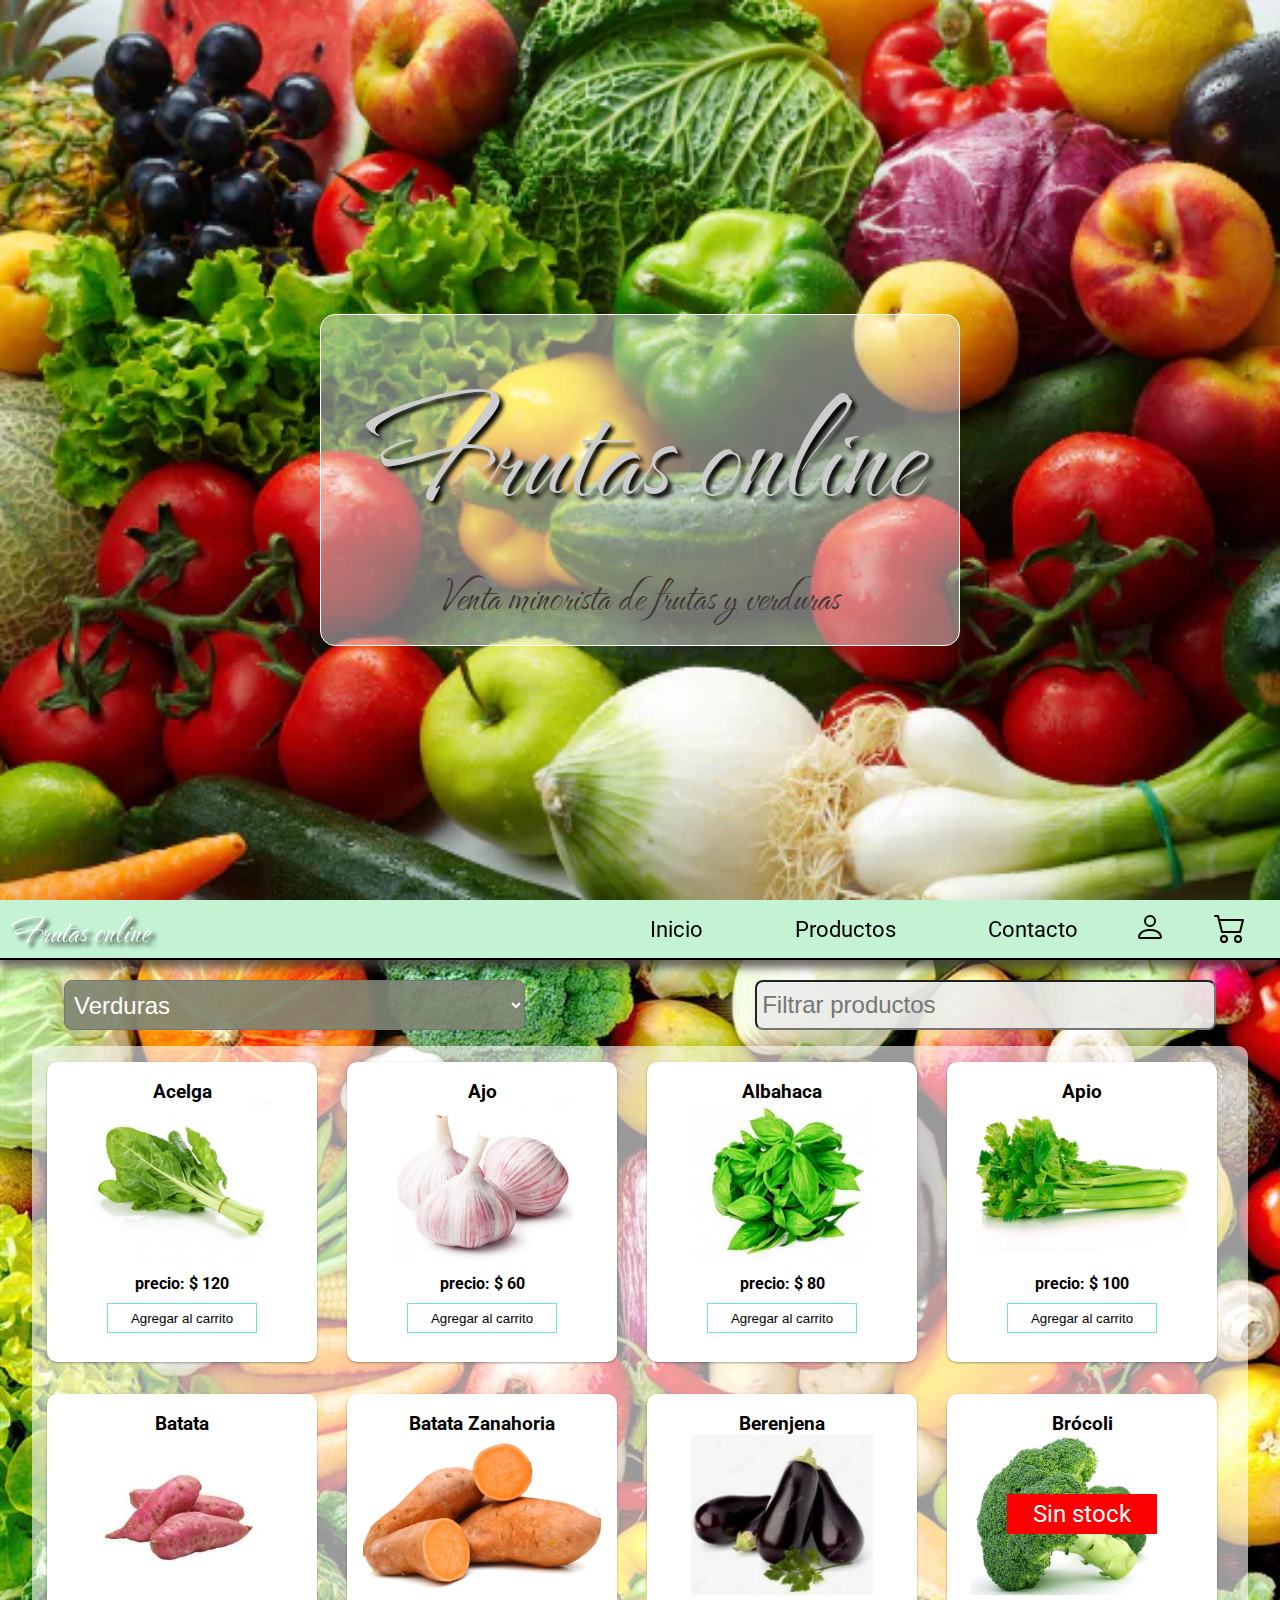
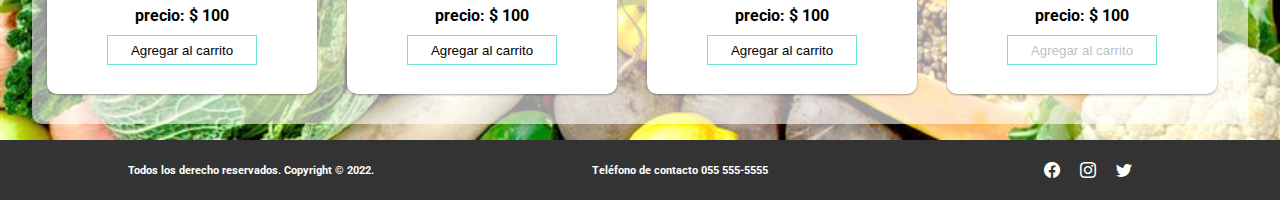
<file: index.html>
<!DOCTYPE html>
<html lang="es">
  <head>
    <meta charset="UTF-8" />
    <meta http-equiv="X-UA-Compatible" content="IE=edge" />
    <meta name="viewport" content="width=device-width, initial-scale=1.0" />
    <link rel="shortcut icon" href="./img/favicon.png">
    <link rel="preconnect" href="https://fonts.googleapis.com" />
    <link rel="preconnect" href="https://fonts.gstatic.com" crossorigin />
    <link
      href="https://fonts.googleapis.com/css2?family=Roboto:wght@400;700&family=The+Nautigal:wght@700&display=swap"
      rel="stylesheet"
    />
    <link
      rel="stylesheet"
      href="https://cdn.jsdelivr.net/npm/bootstrap-icons@1.7.2/font/bootstrap-icons.css"
    />
    <link rel="stylesheet" href="./style.css" />
    <title>Frutas online</title>
  </head>
  <body>
    <header id="header">
      <nav class="navbar">
        <div class="logo">Frutas online</div>
        <div class="barraMenu">
          <ul class="enlaces-menu">
            <li><a href="#main">Inicio</a></li>
            <li><a href="#productos">Productos</a></li>
            <li><a href="contacto.html">Contacto</a></li>
          </ul>

          <div class="menuIcons">
            <div id="iconoUser"></div>
            <a href="login.html" id="iconoLogin">
              <svg
                xmlns="http://www.w3.org/2000/svg"
                width="32"
                height="32"
                viewBox="0 0 16 16"
              >
                <path
                  d="M8 8a3 3 0 1 0 0-6 3 3 0 0 0 0 6zm2-3a2 2 0 1 1-4 0 2 2 0 0 1 4 0zm4 8c0 1-1 1-1 1H3s-1 0-1-1 1-4 6-4 6 3 6 4zm-1-.004c-.001-.246-.154-.986-.832-1.664C11.516 10.68 10.289 10 8 10c-2.29 0-3.516.68-4.168 1.332-.678.678-.83 1.418-.832 1.664h10z"
                />
              </svg>
            </a>
            <a href="" id="iconoCarrito">
              <div class="contenedor-icono-carrito">
                <svg
                  xmlns="http://www.w3.org/2000/svg"
                  width="32"
                  height="32"
                  viewBox="0 0 16 16"
                >
                  <path
                    d="M0 2.5A.5.5 0 0 1 .5 2H2a.5.5 0 0 1 .485.379L2.89 4H14.5a.5.5 0 0 1 .485.621l-1.5 6A.5.5 0 0 1 13 11H4a.5.5 0 0 1-.485-.379L1.61 3H.5a.5.5 0 0 1-.5-.5zM3.14 5l1.25 5h8.22l1.25-5H3.14zM5 13a1 1 0 1 0 0 2 1 1 0 0 0 0-2zm-2 1a2 2 0 1 1 4 0 2 2 0 0 1-4 0zm9-1a1 1 0 1 0 0 2 1 1 0 0 0 0-2zm-2 1a2 2 0 1 1 4 0 2 2 0 0 1-4 0z"
                  />
                </svg>
                <div id="num-items"></div>
              </div>
            </a>
          </div>

          <button class="burger" type="button">
            <span class="br-1"></span>
            <span class="br-2"></span>
            <span class="br-3"></span>
          </button>
        </div>
      </nav>
    </header>
    <main id="main">
      <div class="box-text">
        <h1>Frutas online</h1>
        <h3>Venta minorista de frutas y verduras</h3>
      </div>
    </main>
    <section id="productos">
      <div class="barra-filtros">
        <select id="select">
          <option value="Verduras" selected>Verduras</option>
          <option value="Frutas">Frutas</option>
        </select>
        <input type="search" id="filtro" placeholder="Filtrar productos" />
      </div>
      <div id="grid-productos" class="grid-fluid"></div>
    </section>
    <section class="contenedor-carrito">
      <div class="carrito">
        <h2 class="titulo-carrito">Carrito de compras</h2>
        <div class="headerCarrito">
          <h3>Items</h3>
          <h3>Cantidad</h3>
          <h3>Precio</h3>
          <h3>Total</h3>
        </div>
        <div id="itemsCarrito"></div>
        <div id="footerCarrito"></div>
      </div>
    </section>
    <footer>
      <a href="#header">Ir a inicio</a>
      <div class="footer-text">
        <h6>Todos los derecho reservados. Copyright © 2022.</h6>
        <h6>Teléfono de contacto 055 555-5555</h6>
      </div>
      <div class="footer_social">
        <a href="" target="_blank"><i class="bi bi-facebook"></i></a>
        <a href="" target="_blank"><i class="bi bi-instagram"></i></a>
        <a href="" target="_blank"><i class="bi bi-twitter"></i></a>
      </div>
    </footer>

    <template id="template-card">
      <article class="product-card">
        <h3></h3>
        <img />
        <div class="sinStock">Sin stock</div>
        <div class="card-info">
          <h4></h4>
          <button class="btn">Agregar al carrito</button>
        </div>
      </article>
    </template>

    <template id="template-carrito">
      <div class="row-carrito">
        <img />
        <h3 id="item"></h3>
        <div><input type="number" id="inputCantidad" min="0" /></div>
        <h4>$<span>precio</span></h4>
        <h3>$ <span>total</span></h3>
      </div>
    </template>

    <template id="template-footer">
      <div class="footer-linea1">
        <h4>Total carrito</h4>
        <div class="nCantidad"></div>
        <button class="btn-vaciar">Vaciar carrito</button>
        <h3 class="totalCarrito">$ <span>total</span></h3>
      </div>
      <div class="footer-linea2">
        <button class="btn-footer" id="btnContinuar">
          Continuar comprando
        </button>
        <button class="btn-footer" id="btnComprar">Terminar compra</button>
      </div>
    </template>

    <section class="modal">
      <div class="modalContainer">
        <img src="./img/success.svg" class="modalImg" />
        <h2 class="modalTitle"></h2>
        <button class="modalClose">Aceptar</button>
      </div>
    </section>
    <script src="./app.js" type="module"></script>
  </body>
</html>
</file>
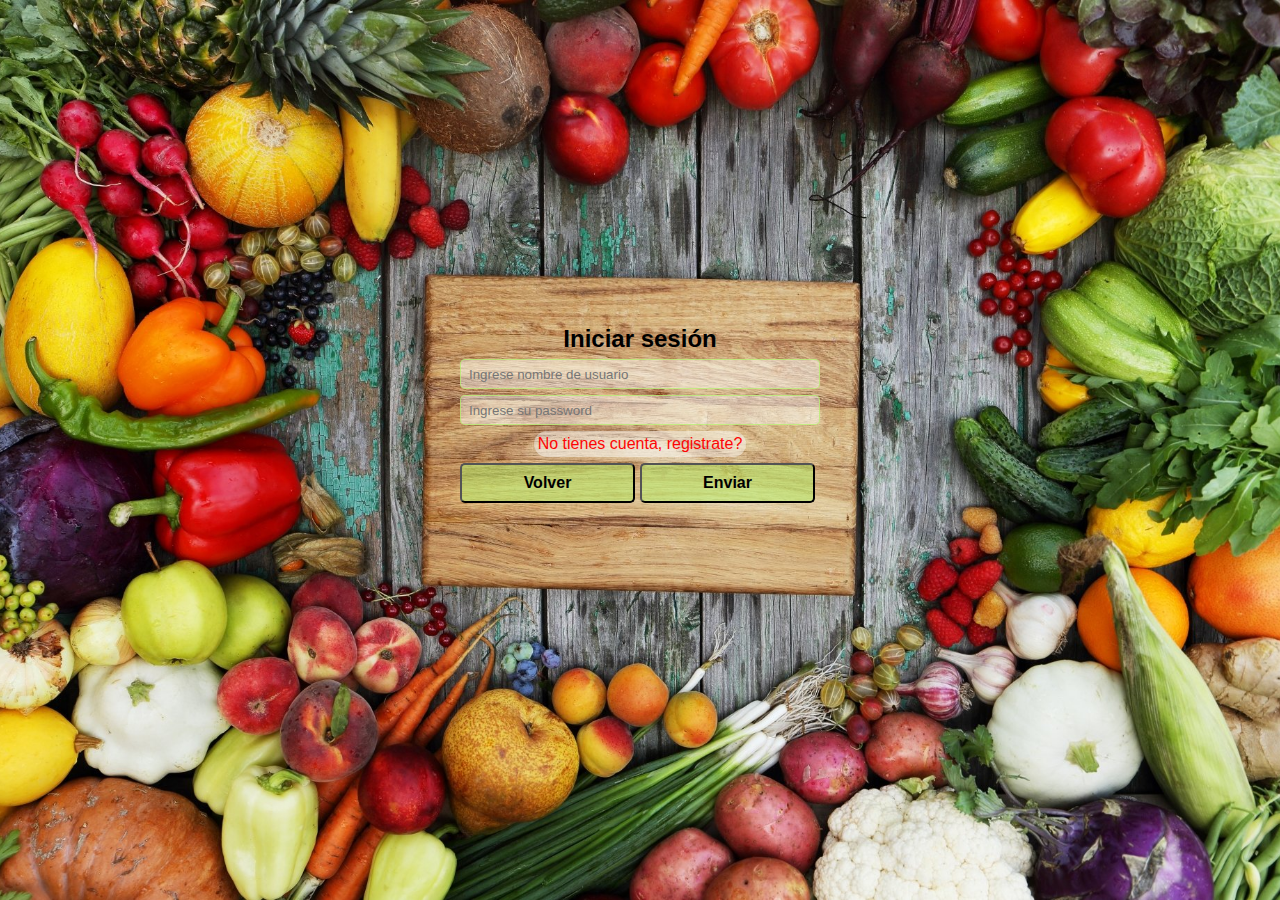
<file: login.html>
<!DOCTYPE html>
<html lang="es">
  <head>
    <title></title>
    <meta charset="UTF-8" />
    <meta name="viewport" content="width=device-width, initial-scale=1" />
    <link rel="shortcut icon" href="./img/favicon.png">
    <link href="./login.css" rel="stylesheet" />
  </head>
  <body>
    <div id="form">
      <h1 id="titulo">Iniciar sesión</h1>
      <input
        type="text"
        id="userNombre"
        placeholder="Ingrese nombre de usuario"
        autocomplete="off"
      />
      <input type="password" id="password" placeholder="Ingrese su password" />
      <input
        type="password"
        id="RepetirPassword"
        placeholder="Repita su password"
      />
      <button id="enlaceRegistro">No tienes cuenta, registrate?</button>
      <div class="btns">
        <button id="btnVolver" class="btn">Volver</button>
        <button id="btnEnviar" class="btn">Enviar</button>
      </div>
      <p id="toast">mensaje</p>
    </div>

    <section class="modal">
      <div class="modalContainer">
        <img src="./img/error.svg" class="modalImg" />
        <h2 class="modalTitle"></h2>
        <button class="modalClose">Aceptar</button>
      </div>
    </section>

    <script src="./login.js" type="module"></script>
  </body>
</html>
</file>
<file: style.css>
html {
  box-sizing: border-box;
  font-family: "Roboto", sans-serif;
  scroll-behavior: smooth;
  --mostarDesplegable: polygon(0 0, 100% 0, 100% 100%, 0 100%);
  --ocultarDesplegable: polygon(0 0, 100% 0, 100% 0, 0 0);
}

*,
*::after,
*::before {
  margin: 0;
  padding: 0;
  box-sizing: inherit;
}

body {
  width: 100%;
  min-height: 100vh;
  display: flex;
  flex-direction: column;
  overflow: hidden;
}

.navbar {
  position: fixed;
  width: 100%;
  height: 110px;
  background-color: rgb(195, 243, 211);
  border-bottom: 2px solid #000;
  display: flex;
  flex-direction: column;
  justify-content: space-between;
  box-shadow: -3px 10px 8px -2px rgba(68, 60, 60, 0.75);
}

.barraMenu {
  width: 100%;
  position: relative;
  display: flex;
  justify-content: space-around;
  align-items: center;
}

.burger {
  display: block;
  background-color: transparent;
  cursor: pointer;
  border: none;
  margin: 0;
  padding: 3px;
  transition: 0.2s 0.1s;
}

.burger span {
  background-color: #000000;
  display: block;
  height: 3px;
  width: 28px;
  margin: 5px auto;
  border-radius: 2px;
}
.enlaces-menu {
  display: none;
  background-color: rgba(255, 255, 255, 0.9);
  width: 95%;
  position: absolute;
  top: 55px;
  right: 8px;
  border: 1px solid #000;
  border-radius: 6px;
  text-align: center;
}

.enlaces-menu a {
  display: block;
  width: 100%;
  padding: 20px 0;
  text-decoration: none;
  font-size: 1.6rem;
  color: #000;
}

.menuIcons {
  width: 50%;
  margin-bottom: 10px;
  display: flex;
  justify-content: space-around;
  align-items: center;
}

svg {
  margin-right: 20px;
}

svg:hover {
  fill: rgb(214, 33, 33);
}

#iconoUser {
  width: 40px;
  height: 40px;
  background-color: rgba(60, 60, 134, 0.561);
  border-radius: 50%;
  color: white;
  text-transform: uppercase;
  font-size: 1.5rem;
  text-align: center;
  line-height: 40px;
}

.contenedor-icono-carrito {
  position: relative;
}

#num-items {
  width: 25px;
  height: 25px;
  background-color: red;
  color: white;
  z-index: 100;
  border-radius: 50%;
  position: absolute;
  top: -8px;
  left: 15px;
  text-align: center;
  line-height: 25px;
}

#main {
  width: 100%;
  height: 100vh;
  padding-top: 60px;
  background-image: url(./img/frutas-verduras.webp);
  background-repeat: no-repeat;
  background-size: cover;
  display: flex;
  justify-content: center;
  align-items: center;
}

h1,
.logo {
  font-family: "The Nautigal", cursive;
  font-weight: 400;
  text-shadow: 4px 4px 4px #000000;
}

h1 {
  background-color: #6be4d450;
  color: rgb(206, 205, 205);
  margin: 10px;
  border-radius: 30px;
  font-size: 6rem;
  padding: 10px;
  text-align: center;
}

.logo {
  width: 100%;
  height: 50px;
  background-color: rgba(0, 0, 0, 0.15);
  color: #fff;
  font-size: 2.5rem;
  text-align: center;
}

.box-text {
  display: flex;
  flex-direction: column;
  justify-content: center;
  align-items: center;
}

.box-text h3 {
  font-family: "The Nautigal", cursive;
  color: #fff;
  font-size: 2rem;
  font-weight: 400;
}

#productos {
  width: 100%;
  height: 62.5vh;
  background-image: url(./img/fruta_verdura2.jpg);
  background-repeat: no-repeat;
  background-size: cover;
  display: flex;
  flex-direction: column;
  justify-content: center;
  align-items: center;
}

.barra-filtros {
  width: 100%;
  display: flex;
  padding: 0 2px;
  justify-content: space-between;
  align-items: flex-end;
}

#select,
#filtro {
  padding-left: 5px;
  width: 48%;
  height: 50px;
  font-size: 1rem;
  background-color: rgba(128, 134, 115, 0.918);
  color: #fff;
  border-radius: 8px;
}

#filtro {
  background-color: rgba(236, 236, 236, 0.918);
  color: #000;
}

.grid-fluid {
  background-color: rgba(255, 255, 255, 0.6);
  margin: 1rem auto;
  max-width: 95%;
  border-radius: 10px;
  display: grid;
  grid-template-columns: repeat(auto-fit, minmax(280px, 1fr));
  overflow: auto;
}

.product-card {
  position: relative;
  background-color: white;
  margin: 1rem auto;
  padding: 1rem;
  width: 80%;
  height: 300px;
  border-radius: 10px;
  box-shadow: rgba(0, 0, 0, 0.12) 0px 1px 3px, rgba(0, 0, 0, 0.24) 0px 1px 2px;
  display: flex;
  flex-direction: column;
  justify-content: center;
  align-items: center;
}
.product-card:hover {
  background-color: rgba(255, 255, 255, 0.8);
  box-shadow: rgba(14, 30, 37, 0.12) 0px 2px 4px 0px,
    rgba(14, 30, 37, 0.32) 0px 2px 16px 0px;
}
.product-card img {
  margin: 0;
  width: 100%;
  height: 60%;
  object-fit: contain;
}
.product-card .card-info {
  height: 80px;
  display: flex;
  flex-direction: column;
  justify-content: space-evenly;
  align-items: center;
}
.product-card .btn {
  width: 150px;
  height: 30px;
  background-color: transparent;
  border: 0.5px solid #6be4d4;
  transition: background-color 0.2s ease-in-out;
}
.product-card .btn:hover {
  background-color: #bfcecb;
  border: 0.5px solid #000;
}

.sinStock {
  position: absolute;
  top: 100px;
  width: 150px;
  height: 40px;
  background-color: rgb(251, 0, 0);
  color: #fff;
  font-size: 1.5rem;
  text-align: center;
  line-height: 40px;
}

/* Carrito */

.contenedor-carrito {
  position: fixed;
  top: 113px;
  right: 1px;
  width: 99%;
  height: 80%;
  background-color: #fff;
  border: 2px solid #000;
  border-radius: 8px;
  clip-path: var(--ocultarDesplegable);
  transition: clip-path 0.2s ease-in-out;
}

.carrito {
  width: 100%;
  height: 100%;
  display: flex;
  flex-direction: column;
  justify-content: flex-start;
  align-items: center;
}

.titulo-carrito {
  text-align: center;
  width: 100%;
  color: rgba(184, 21, 21, 0.808);
}

.headerCarrito {
  height: 30px;
  width: 99%;
  line-height: 30px;
  font-size: 0.7rem;
  border: 1px solid #000;
  background-color: rgba(206, 228, 171, 0.7);
  box-shadow: 0px 3px 5px 0px rgba(0, 0, 0, 0.75);
  margin: 10px 0;
  display: flex;
  justify-content: space-around;
}

.headerCarrito h3:first-child {
  width: 18%;
  text-align: center;
}

#itemsCarrito {
  width: 98%;
  max-height: 68%;
  margin-left: 5px;
  display: flex;
  flex-direction: column;
  overflow: auto;
}

.row-carrito {
  font-size: 0.7rem;
  display: flex;
  justify-content: flex-start;
  align-items: center;
  border-bottom: 1px solid #000;
}

#item {
  width: 30%;
  margin: 0 3px;
  text-align: left;
  margin: 0 5px;
}
.row-carrito h4 {
  width: 28%;
  text-align: right;
}

.row-carrito input {
  width: 30px;
  height: 30px;
  font-size: 0.7rem;
  text-align: center;
}

.row-carrito div {
  width: 30px;
  text-align: center;
}

.row-carrito h3:last-child {
  width: 25%;
  margin-right: 10px;
  text-align: right;
}

#itemsCarrito img {
  background-color: blue;
  width: 40px;
  height: 40px;
}

#footerCarrito {
  width: 99%;
  height: 90px;
  margin-top: 10px;
  font-size: 0.8rem;
  font-weight: bold;
  border: 1px solid #000;
  background-color: rgba(206, 228, 171, 0.7);
  box-shadow: 0px -3px 5px 0px rgba(0, 0, 0, 0.75);
}

.footer-linea1 {
  padding: 5px;
  width: 100%;
  display: flex;
  justify-content: space-between;
  align-items: center;
}

.footer-linea2 {
  width: 100%;
  margin-top: 10px;
  display: flex;
  justify-content: space-around;
  align-items: center;
}

.nCantidad {
  width: 60px;
  text-align: right;
}

.btn-vaciar {
  height: 20px;
  padding: 0 5px;
  border-radius: 6px;
  font-size: 0.6rem;
  background-color: rgba(238, 28, 28, 0.856);
  color: #fff;
  cursor: pointer;
  text-align: center;
  transition: background-color 0.1s ease-in-out;
}

.btn-footer {
  width: 100px;
  height: 30px;
  padding: 0 5px;
  font-size: 0.7rem;
  border-radius: 8px;
  background-color: rgba(104, 241, 134, 0.678);
  cursor: pointer;
  transition: background-color 0.1s ease-in-out;
}

.btn-vaciar:hover {
  background-color: rgb(155, 45, 45);
}
.btn-footer:hover {
  background-color: rgb(0, 255, 55);
}

.mostarDesplegable {
  clip-path: var(--mostarDesplegable);
}

.error {
  background-color: #fff;
  color: red;
  font-size: 3rem;
  font-weight: 700;
  padding: 1rem;
}

/* FOOTER */

footer {
  margin-top: auto;
  width: 100%;
  height: 20vh;
  background-color: rgba(0, 0, 0, 0.8);
  color: white;
  display: flex;
  flex-direction: column;
  justify-content: space-around;
  align-items: center;
}

footer a {
  text-decoration: none;
  padding: 10px;
  border-radius: 10px;
  color: white;
  /* background-color: rgb(40, 77, 82); */
}

.footer-text {
  display: flex;
  flex-direction: column;
  justify-content: center;
  align-items: center;
}

.footer_social {
  width: 10%;
  display: flex;
  justify-content: center;
}

i {
  color: white;
}

/* Animaciones */

@keyframes muestraMenu {
  from {
    opacity: 0;
  }
  to {
    opacity: 1;
  }
}
.grid-fluid.activado {
  display: none;
}

.enlaces-menu.activado {
  display: block;
  animation: muestraMenu 350ms ease-in-out both;
}

.br-1.animado {
  transform: rotate(-45deg) translate(-4px, 8px);
}

.br-2.animado {
  opacity: 0;
}
.br-3.animado {
  transform: rotate(45deg) translate(-4px, -8px);
}

.burger.girar:hover {
  transform: rotate(360deg);
}

/* ventana Modal */
.modal {
  position: fixed;
  top: 0;
  left: 0;
  right: 0;
  bottom: 0;
  background-color: #111111bd;
  display: flex;
  opacity: 0;
  pointer-events: none;
  transition: opacity 0.6s;
}

.modal-show {
  opacity: 1;
  pointer-events: unset;
  transition: opacity 0.6s;
}

.modalContainer {
  margin: auto;
  width: 90%;
  max-width: 600px;
  max-height: 90%;
  background-color: #fff;
  border-radius: 6px;
  padding: 3em 2.5em;
  display: grid;
  gap: 1em;
  place-items: center;
  grid-auto-columns: 100%;
}

.modalTitle {
  text-align: center;
  font-size: 2rem;
}

.modalImg {
  width: 20%;
  max-width: 60px;
}

.modalClose {
  text-decoration: none;
  color: #fff;
  background-color: #f26250;
  padding: 1em 3em;
  border: 1px solid;
  border-radius: 6px;
  display: inline-block;
  font-weight: 300;
  transition: background-color 0.3s;
}

.modalClose:hover {
  color: #f26250;
  background-color: #fff;
}

@media (min-width: 768px) {
  .burger {
    display: none;
  }

  .navbar {
    flex-direction: row;
    height: 60px;
  }

  .barraMenu {
    width: 60%;
    position: static;
    justify-content: space-between;
  }

  .enlaces-menu {
    width: 70%;
    height: 58px;
    background-color: transparent;
    display: flex;
    flex-direction: row;
    justify-content: space-between;
    align-items: center;
    position: static;
    border: none;
    list-style: none;
  }

  .enlaces-menu a {
    padding: 10px;
    font-size: 1.4rem;
    display: inline-flex;
  }

  .enlaces-menu li {
    display: flex;
    justify-content: space-between;
    align-items: center;
  }

  .enlaces-menu a:hover {
    background-color: #ffffff5d;
    color: red;
    border-radius: 10px;
  }

  .menuIcons {
    width: 30%;
    margin: 0;
  }

  .logo {
    width: 20%;
    background-color: transparent;
    text-align: left;
    margin-left: 10px;
    line-height: 60px;
  }

  h1 {
    font-size: 10rem;
    background-color: transparent;
  }

  .barra-filtros {
    padding: 0 5%;
  }

  #select {
    margin-top: 40px;
  }

  #select,
  #filtro {
    width: 40%;
    font-size: 1.5rem;
  }

  #productos {
    width: 100%;
    height: calc(100vh - 100px);
    margin-top: 40px;
  }

  .grid-fluid {
    width: 99%;
    grid-template-columns: repeat(auto-fit, minmax(240px, 1fr));
  }

  .product-card {
    width: 90%;
  }

  .box-text {
    padding: 20px;
    border: 1px solid #fff;
    border-radius: 15px;
    background-color: #ffffff70;
  }

  .box-text h3 {
    color: rgb(65, 54, 54);
    font-size: 3rem;
    font-weight: 400;
  }

  /* Carrito */
  .contenedor-carrito {
    top: 62px;
    right: 7px;
    width: 80%;
  }

  .carrito {
    width: 100%;
    height: 100%;
    display: flex;
    flex-direction: column;
    justify-content: flex-start;
    align-items: center;
  }

  .headerCarrito {
    height: 40px;
    width: 99%;
    line-height: 40px;
    font-size: 1.3rem;
  }

  .row-carrito {
    font-size: 1.2rem;
  }

  .row-carrito h4 {
    padding: 10px 5px;
    margin: 0 5px;
  }

  .row-carrito input {
    width: 70px;
    height: 40px;
    font-size: 1.5rem;
  }

  .row-carrito div {
    width: 15%;
  }

  #itemsCarrito img {
    background-color: blue;
    width: 60px;
    height: 60px;
  }

  #footerCarrito {
    padding: 10px 0;
    height: 140px;
    font-size: 1.2rem;
  }

  .footer-linea1 {
    padding: 10px 5px;
    width: 100%;
  }

  .nCantidad {
    width: 95px;
  }

  .btn-vaciar {
    height: 40px;
    padding: 10px;
    border-radius: 8px;
    font-size: 1rem;
  }

  .btn-footer {
    width: 300px;
    height: 50px;
    padding: 10px;
    font-size: 1.2rem;
  }

  footer {
    height: 60px;
    flex-direction: row;
    justify-content: space-around;
  }

  .footer-text {
    width: 50%;
    flex-direction: row;
    justify-content: space-between;
  }

  footer a[href="#header"] {
    display: none;
  }
}

@media (min-width: 1024px) {
  .barraMenu {
    width: 60%;
  }
  
  .menuIcons {
    width: 25%;
  }
  
  .grid-fluid {
    width: 99%;
    grid-template-columns: repeat(auto-fit, minmax(240px, 300px));
  }
  
  .product-card {
    width: 90%;
  }
  
  .contenedor-carrito {
    width: 60%;
  }
  
  .btn-footer {
    width: 250px;
  }
}

@media (min-width: 1024px) {
  .barraMenu {
    width: 50%;
  }
  .contenedor-carrito {
    width: 50%;
  }
}
</file>
<file: login.css>
html {
  box-sizing: border-box;
  font-family: "Roboto", sans-serif;
  scroll-behavior: smooth;
}

*,
*::after,
*::before {
  margin: 0;
  padding: 0;
  box-sizing: inherit;
}

body {
  width: 100%;
  min-height: 100vh;
  background-repeat: no-repeat;
  background-image: url(./img/fondo6.jpg);
  background-size: cover;
  background-position: center center;

  display: flex;
  justify-content: center;
  align-items: center;
}

#form {
  width: 450px;
  height: 300px;
  display: flex;
  flex-direction: column;
  justify-content: flex-start;
  align-items: center;
  margin-top: 50px;
}

a {
  text-decoration: none;
}

h1 {
  font-size: 1.5em;
}

input {
  width: 80%;
  height: 30px;
  padding-left: 8px;
  margin-top: 6px;
  border: 1px solid rgba(177, 241, 103, 0.691);
  border-radius: 5px;
  background-color: rgba(255, 255, 255, 0.431);
}

.btns {
  width: 80%;
  display: flex;
}

.btn {
  width: 80%;
  height: 40px;
  margin-top: 6px;
  margin-right: 5px;
  font-size: 1rem;
  font-weight: bold;
  border-radius: 5px;
  background-color: rgba(177, 241, 103, 0.507);
  transition: all 0.2s linear;
}

.btn:hover {
  background-color: rgba(93, 151, 27, 0.507);
}

#enlaceRegistro {
  background-color: #ffffff70;
  color: rgb(253, 5, 5);
  border: none;
  border-radius: 15px;
  margin-top: 6px;
  padding: 4px;
  cursor: pointer;
  font-size: 1rem;
}

#enlaceRegistro:hover {
  color: #000;
}

#toast {
  opacity: 0;
  pointer-events: none;
  width: 80%;
  padding: 10px;
  margin: 5px;
  font-size: 1.5rem;
  border-radius: 10px;
  text-align: center;
  color: #fff;
  background-color: rgba(139, 3, 3, 0.781);
  transition: opacity 0.3s ease;
}

.modal {
  position: fixed;
  top: 0;
  left: 0;
  right: 0;
  bottom: 0;
  background-color: #111111bd;
  display: flex;
  opacity: 0;
  pointer-events: none;
  transition: opacity 0.6s;
}

.modal-show {
  opacity: 1;
  pointer-events: unset;
  transition: opacity 0.6s;
}

.modalContainer {
  margin: auto;
  width: 90%;
  max-width: 600px;
  max-height: 90%;
  background-color: #fff;
  border-radius: 6px;
  padding: 3em 2.5em;
  display: grid;
  gap: 1em;
  place-items: center;
  grid-auto-columns: 100%;
}

.modalTitle {
  font-size: 2rem;
}

.modalImg {
  width: 20%;
  max-width: 60px;
}

.modalClose {
  text-decoration: none;
  color: #fff;
  background-color: #f26250;
  padding: 1em 3em;
  border: 1px solid;
  border-radius: 6px;
  display: inline-block;
  font-weight: 300;
  transition: background-color 0.3s;
}

.modalClose:hover {
  color: #f26250;
  background-color: #fff;
}

@media screen and (min-width: 1400px) {
  #form {
    margin-top: 0;
  }

  h1 {
    font-size: 2.5rem;
  }

  input {
    width: 98%;
    height: 50px;
    font-size: 1.5rem;
  }

  .btns {
    width: 98%;
  }
  .btn {
    height: 50px;
  }

  #toast {
    width: 98%;
  }
}

@media screen and (max-height: 630px) {
  body {
    background-size: 300%;
    background-position: center 50%;
  }
}
</file>
